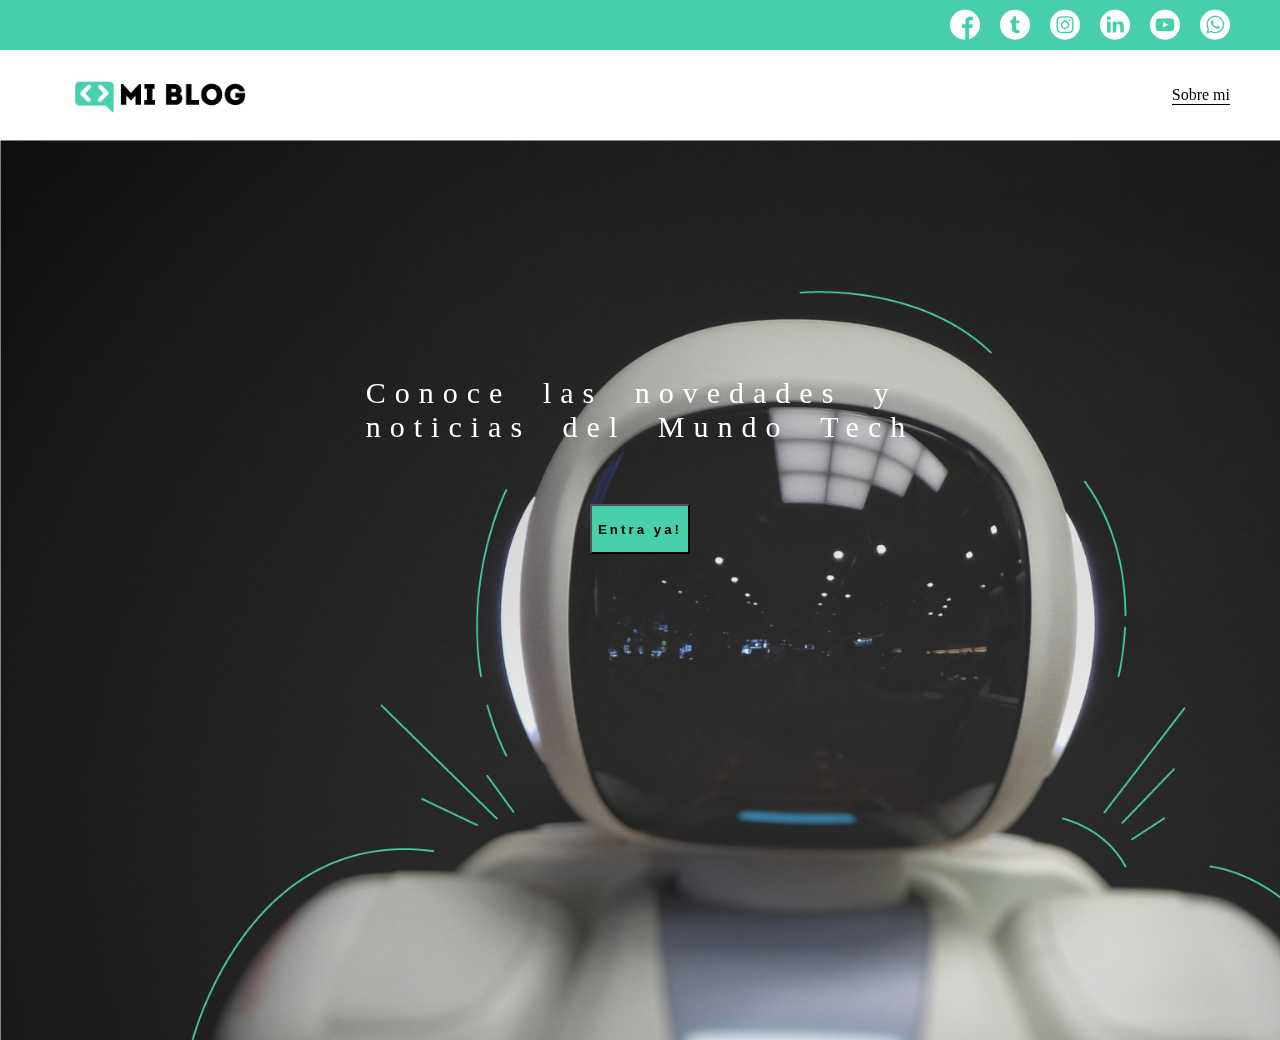
<file: index.html>
<!DOCTYPE html>
<html lang="en">

<head>
    <meta charset="UTF-8">
    <meta http-equiv="X-UA-Compatible" content="IE=edge">
    <meta name="viewport" content="width=device-width, initial-scale=1.0">
    <title>thomas bernal morales</title>
    <link rel="stylesheet" href="./css/main.css">
    <link rel="stylesheet" href="./css/font/flaticon.css">
</head>

<body class="home-body">
    <header>
        <section class="header-icons-container">
            <div class="icons">
                <a href="/"><span class="flaticon-001-facebook"></span></a>
                <a href="/"><span class="flaticon-002-twitter"></span></a>
                <a href="/"><span class="flaticon-011-instagram"></span></a>
                <a href="/"><span class="flaticon-010-linkedin"></span></a>
                <a href="/"><span class="flaticon-008-youtube"></span></a>
                <a href="/"><span class="flaticon-003-whatsapp"></span></a>
            </div>
        </section>
        <nav>
            <setino class="nav-logo-container">
                <a href="/"><img src="./assets/img/Logo-negro.png" alt="Logo de mi blog"></a>
            </setino>
            <setino class="profile-link">
                <a href="./perfil.html">Sobre mi</a>
            </setino>
        </nav>
    </header>

    <main class="home-main">
        <section>
            <h1 class="home-main-text">Conoce las novedades y <br>noticias del Mundo Tech</h1>
            <a class="home-main-button" href="blogs.html"><button>Entra ya!</button></a>
        </section>
    </main>

</body>

</html>
</file>
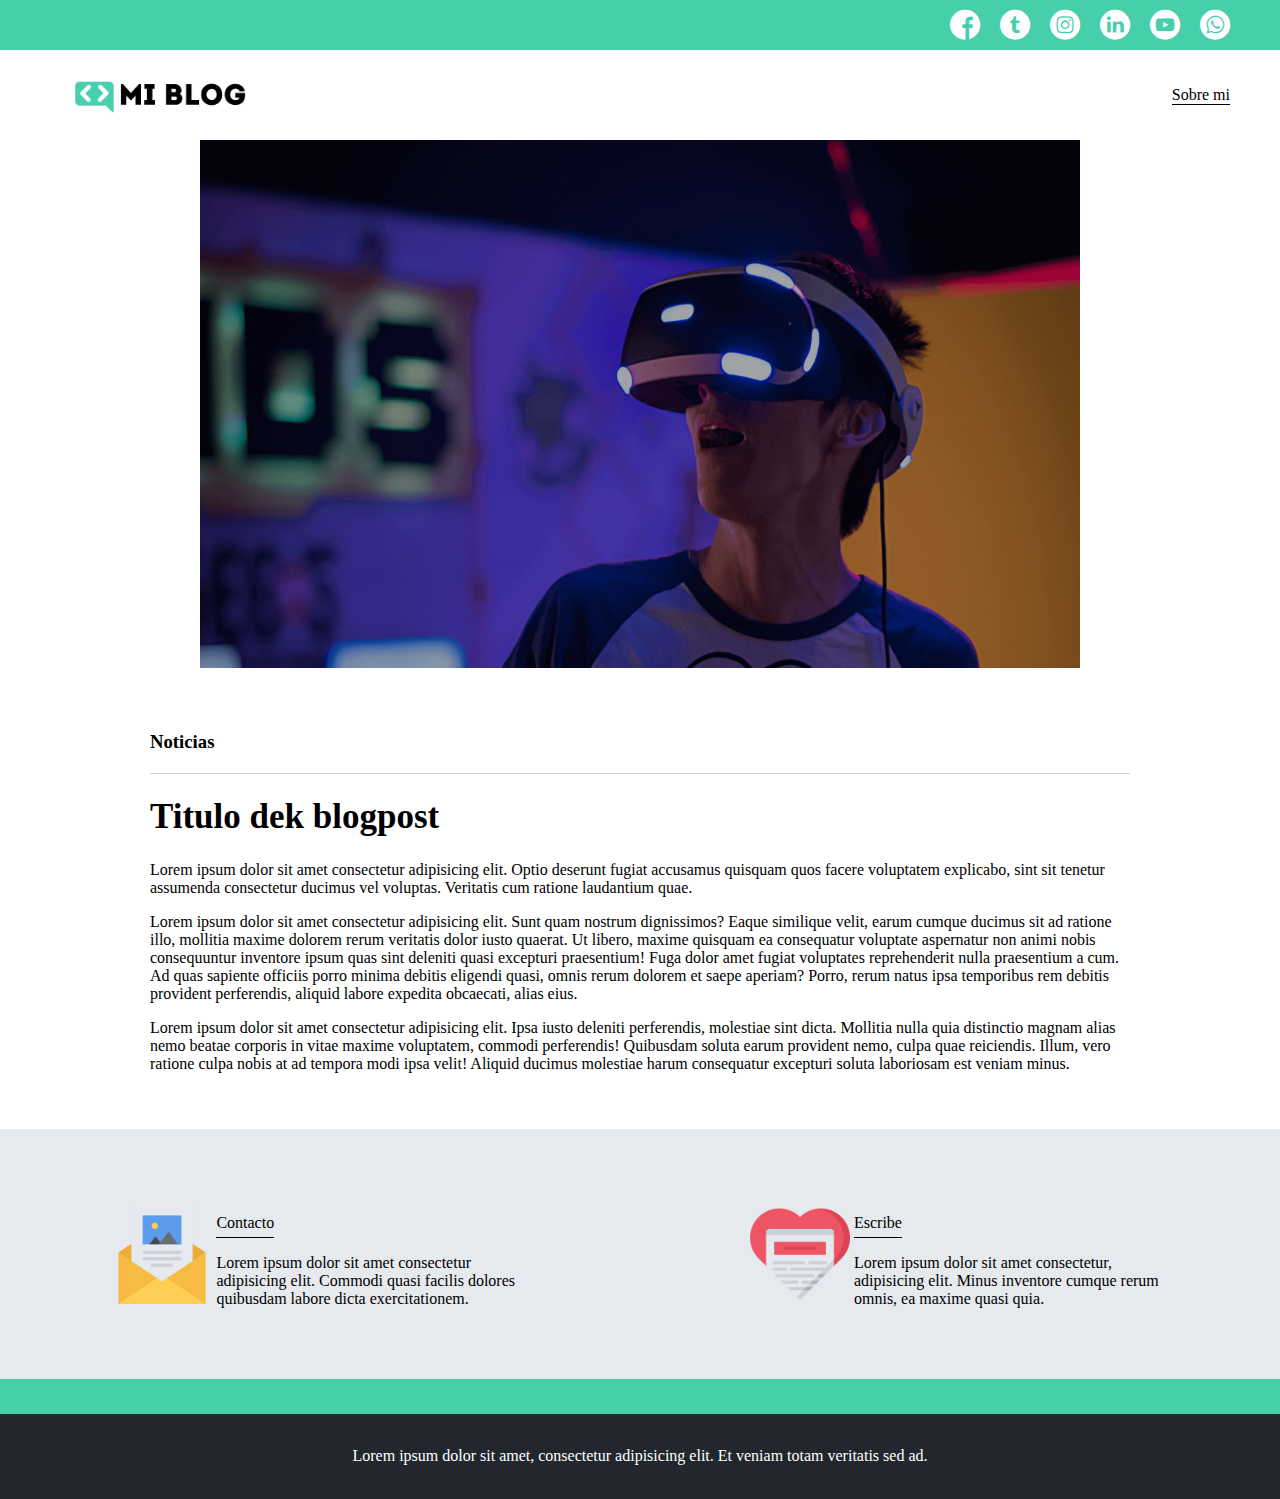
<file: blog.html>
<!DOCTYPE html>
<html lang="en">
<head>
    <meta charset="UTF-8">
    <meta http-equiv="X-UA-Compatible" content="IE=edge">
    <meta name="viewport" content="width=device-width, initial-scale=1.0">
    <title>Blogs</title>
    <link rel="stylesheet" href="./css/main.css">
    <link rel="stylesheet" href="./css/font/flaticon.css">
    <link rel="stylesheet" href="./css/media-queries.css">
</head>
<body>
    <header>
        <section class="header-icons-container">
            <div class="icons">
                <a href="/"><span class="flaticon-001-facebook"></span></a>
                <a href="/"><span class="flaticon-002-twitter"></span></a>
                <a href="/"><span class="flaticon-011-instagram"></span></a>
                <a href="/"><span class="flaticon-010-linkedin"></span></a>
                <a href="/"><span class="flaticon-008-youtube"></span></a>
                <a href="/"><span class="flaticon-003-whatsapp"></span></a>
            </div>
        </section>
        <nav>
            <setino class="nav-logo-container">
                <a href="/"><img src="./assets/img/Logo-negro.png" alt="Logo de mi blog"></a>
            </setino>
            <setino class="profile-link">
                <a href="./perfil.html">Sobre mi</a>
            </setino>
        </nav>
    </header>

    <main>
        <section class="grid-container  blogpost-img-container">
            <img src="./assets/img/post-1.png" alt="">
        </section>
        <section class="blogpost-main-container">
            <div class="grid-container">
                <h3>Noticias</h3>
                <article>
                    <h1>Titulo dek blogpost</h1>
                    <p>Lorem ipsum dolor sit amet consectetur adipisicing elit. Optio deserunt fugiat accusamus quisquam quos facere voluptatem explicabo, sint sit tenetur assumenda consectetur ducimus vel voluptas. Veritatis cum ratione laudantium quae.</p>
                    <p>Lorem ipsum dolor sit amet consectetur adipisicing elit. Sunt quam nostrum dignissimos? Eaque similique velit, earum cumque ducimus sit ad ratione illo, mollitia maxime dolorem rerum veritatis dolor iusto quaerat.
                    Ut libero, maxime quisquam ea consequatur voluptate aspernatur non animi nobis consequuntur inventore ipsum quas sint deleniti quasi excepturi praesentium! Fuga dolor amet fugiat voluptates reprehenderit nulla praesentium a cum.
                    Ad quas sapiente officiis porro minima debitis eligendi quasi, omnis rerum dolorem et saepe aperiam? Porro, rerum natus ipsa temporibus rem debitis provident perferendis, aliquid labore expedita obcaecati, alias eius.</p>
                    <p>Lorem ipsum dolor sit amet consectetur adipisicing elit. Ipsa iusto deleniti perferendis, molestiae sint dicta. Mollitia nulla quia distinctio magnam alias nemo beatae corporis in vitae maxime voluptatem, commodi perferendis!
                    Quibusdam soluta earum provident nemo, culpa quae reiciendis. Illum, vero ratione culpa nobis at ad tempora modi ipsa velit! Aliquid ducimus molestiae harum consequatur excepturi soluta laboriosam est veniam minus.</p>
                </article>
            </div>
        </section>
        <section class="contact-main-container">
            <div>
                <img src="./assets/img/013-newsletter.png" alt="">
                <div class="contact-left">
                    <a href="/">Contacto</a>
                    <p>Lorem ipsum dolor sit amet consectetur adipisicing elit. Commodi quasi facilis dolores quibusdam labore dicta exercitationem.</p>
                </div>
            </div>

            <div>
                <img src="./assets/img/006-like.png" alt="">
                <div class="contact-right">
                    <a href="/">Escribe</a>
                    <p>Lorem ipsum dolor sit amet consectetur, adipisicing elit. Minus inventore cumque rerum omnis, ea maxime quasi quia.</p>
                </div>
            </div>
        </section>
    </main>

    <footer>
        <p>Lorem ipsum dolor sit amet, consectetur adipisicing elit. Et veniam totam veritatis sed ad.</p>
    </footer>
    
</body>
</html>
</file>
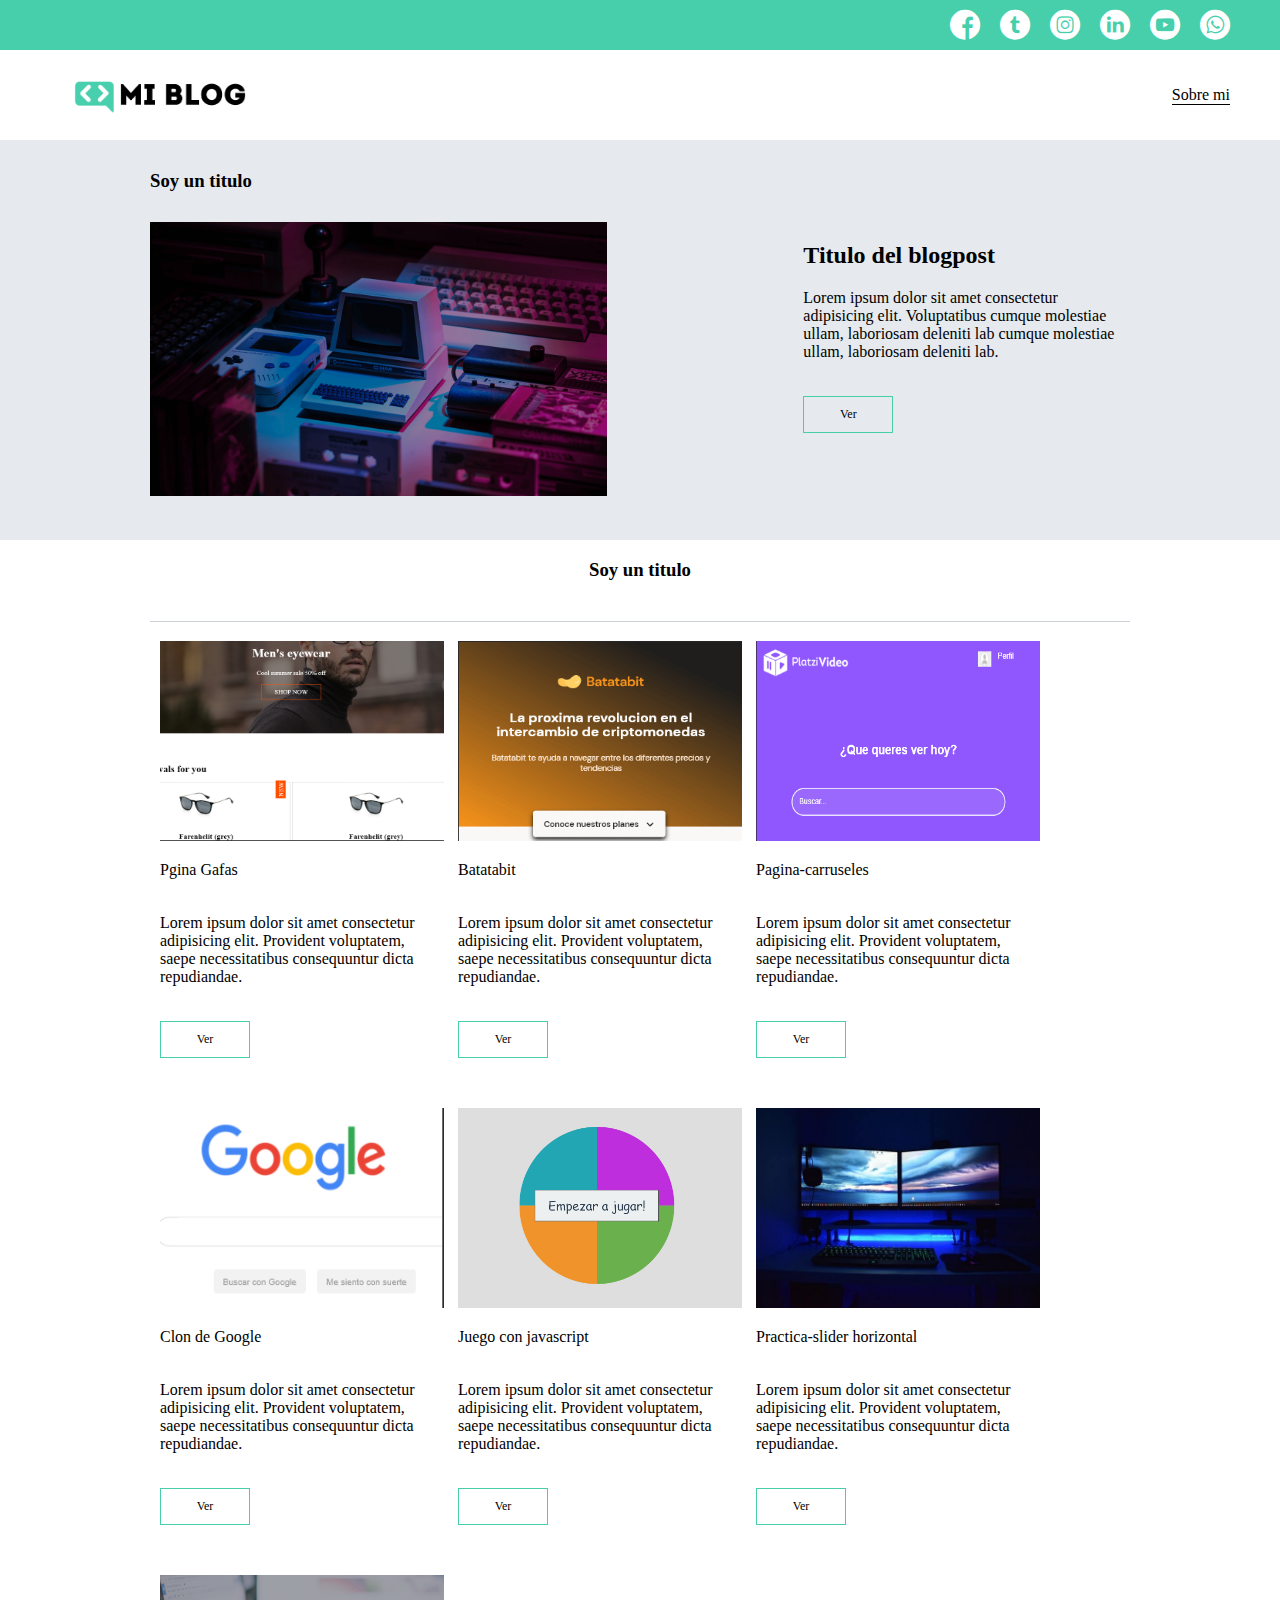
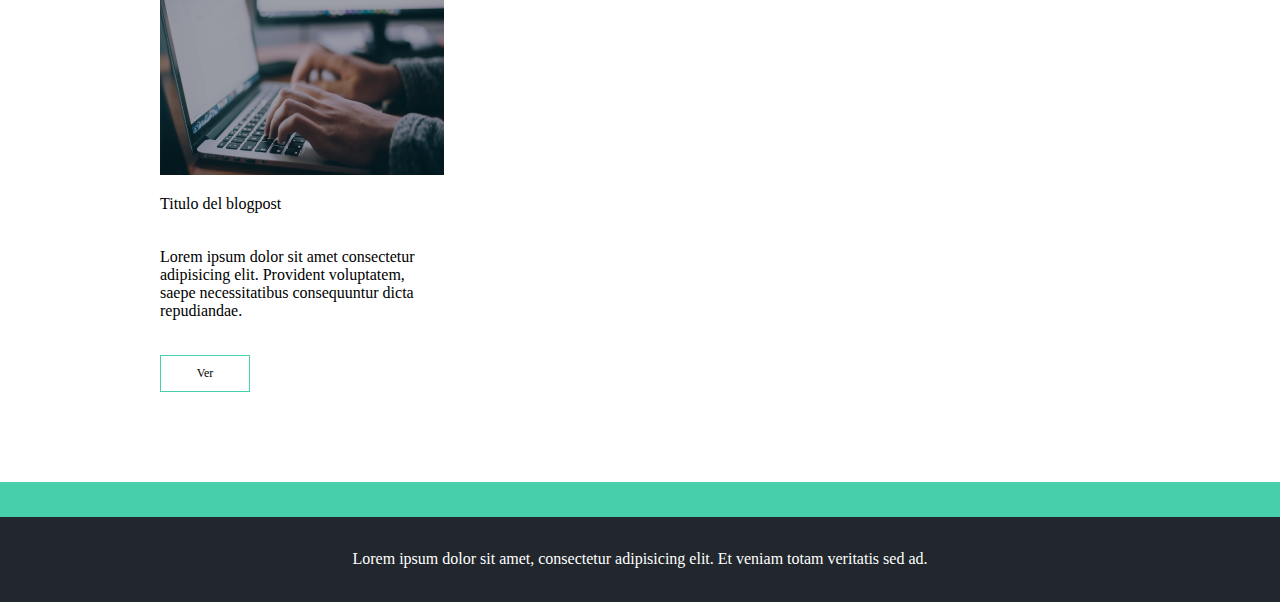
<file: blogs.html>
<!DOCTYPE html>
<html lang="en">
<head>
    <meta charset="UTF-8">
    <meta http-equiv="X-UA-Compatible" content="IE=edge">
    <meta name="viewport" content="width=device-width, initial-scale=1.0">
    <title>Blogs</title>
    <link rel="stylesheet" href="./css/main.css">
    <link rel="stylesheet" href="./css/font/flaticon.css">
    <link rel="stylesheet" href="./css/media-queries.css">
</head>
<body>
    <header>
        <section class="header-icons-container">
            <div class="icons">
                <a href="/"><span class="flaticon-001-facebook"></span></a>
                <a href="/"><span class="flaticon-002-twitter"></span></a>
                <a href="/"><span class="flaticon-011-instagram"></span></a>
                <a href="/"><span class="flaticon-010-linkedin"></span></a>
                <a href="/"><span class="flaticon-008-youtube"></span></a>
                <a href="/"><span class="flaticon-003-whatsapp"></span></a>
            </div>
        </section>
        <nav>
            <setino class="nav-logo-container">
                <a href="/"><img src="./assets/img/Logo-negro.png" alt="Logo de mi blog"></a>
            </setino>
            <setino class="profile-link">
                <a href="./perfil.html">Sobre mi</a>
            </setino>
        </nav>
    </header>

    <main class="blog-main">
        <section class="blogs-new-container">
            <div class="grid-container blogs-main-new">
                <h3>Soy un titulo</h3>
                <div class="blogs-news-img-container">
                    <img src="./assets/img/main-news-img.png" alt="imagen de portada">
                </div>
                
            <div class="blogs-news-info-container">
                <h2>Titulo del blogpost</h2>
                <p>Lorem ipsum dolor sit amet consectetur adipisicing elit. Voluptatibus cumque molestiae ullam, laboriosam deleniti lab cumque molestiae ullam, laboriosam deleniti lab.</p>
                <a class="blogs-buttom" href="blog.html">Ver</a>
            </div>

            </div>
        </section>

        <section class="blogs-posts-container">
            <div class="grid-container">
                <h3>Soy un titulo</h3>
                <article class="posts-container">
                    <img src="./assets/img/pagina-gafas.png" alt="imagen de protada">
                    <p>Pgina Gafas</p>
                    <p>Lorem ipsum dolor sit amet consectetur adipisicing elit. Provident voluptatem, saepe necessitatibus consequuntur dicta repudiandae.</p>
                    <a class="blogs-buttom" href="https://thhomasgt99.github.io/pagina-gafass/">Ver</a>
                </article> 

               <article class="posts-container">
                   <img src="./assets/img/batata.png" alt="imagen de protada">
                   <p>Batatabit</p>
                   <p>Lorem ipsum dolor sit amet consectetur adipisicing elit. Provident voluptatem, saepe necessitatibus consequuntur dicta repudiandae.</p>
                   <a class="blogs-buttom" href="https://thhomasgt99.github.io/Batatabit/index.html">Ver</a>
               </article> 

               <article class="posts-container">
                <img src="./assets/img/Carruseles.png" alt="imagen de protada">
                <p>Pagina-carruseles</p>
                <p>Lorem ipsum dolor sit amet consectetur adipisicing elit. Provident voluptatem, saepe necessitatibus consequuntur dicta repudiandae.</p>
                <a class="blogs-buttom" href="https://thhomasgt99.github.io/pagina-carruseles/HTMLs/index.html">Ver</a>
            </article> 

            <article class="posts-container">
                <img src="./assets/img/clon-google.png" alt="imagen de protada">
                <p>Clon de Google</p>
                <p>Lorem ipsum dolor sit amet consectetur adipisicing elit. Provident voluptatem, saepe necessitatibus consequuntur dicta repudiandae.</p>
                <a class="blogs-buttom" href="https://thhomasgt99.github.io/Clon-de-Google/">Ver</a>
            </article> 

            <article class="posts-container">
                <img src="./assets/img/juego.png" alt="imagen de protada">
                <p>Juego con javascript</p>
                <p>Lorem ipsum dolor sit amet consectetur adipisicing elit. Provident voluptatem, saepe necessitatibus consequuntur dicta repudiandae.</p>
                <a class="blogs-buttom" href="https://thhomasgt99.github.io/Juego-con-js/">Ver</a>
            </article> 

            <article class="posts-container">
                <img src="./assets/img/dos-monitores.jpg" alt="imagen de protada">
                <p>Practica-slider horizontal</p>
                <p>Lorem ipsum dolor sit amet consectetur adipisicing elit. Provident voluptatem, saepe necessitatibus consequuntur dicta repudiandae.</p>
                <a class="blogs-buttom" href="https://thhomasgt99.github.io/Slider-horizontall/">Ver</a>
            </article> 

            <article class="posts-container">
                <img src="./assets/img/post-3.png" alt="imagen de protada">
                <p>Titulo del blogpost</p>
                <p>Lorem ipsum dolor sit amet consectetur adipisicing elit. Provident voluptatem, saepe necessitatibus consequuntur dicta repudiandae.</p>
                <a class="blogs-buttom" href="blog.html">Ver</a>
            </article> 
            </div>
        </section>
    </main>

    <footer>
        <p>Lorem ipsum dolor sit amet, consectetur adipisicing elit. Et veniam totam veritatis sed ad.</p>
    </footer>
    
</body>
</html>
</file>
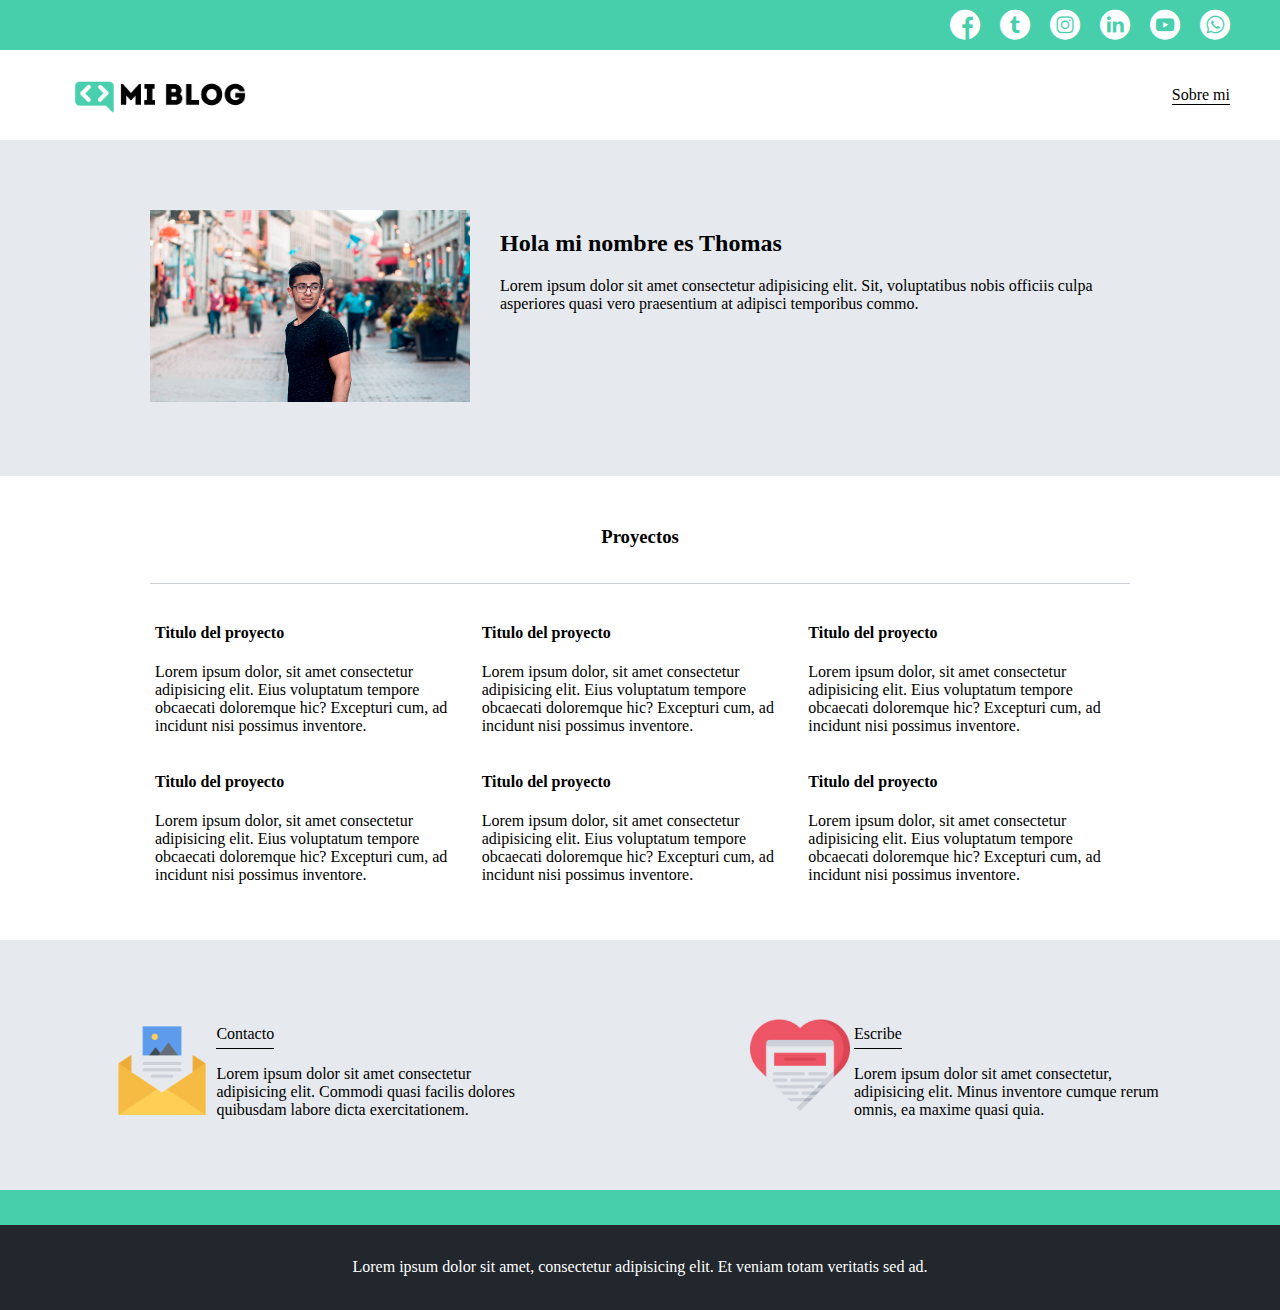
<file: perfil.html>
<!DOCTYPE html>
<html lang="en">
<head>
    <meta charset="UTF-8">
    <meta http-equiv="X-UA-Compatible" content="IE=edge">
    <meta name="viewport" content="width=device-width, initial-scale=1.0">
    <title>Blogs</title>
    <link rel="stylesheet" href="./css/main.css">
    <link rel="stylesheet" href="./css/font/flaticon.css">
    <link rel="stylesheet" href="./css/media-queries.css">
</head>
<body>
    <header>
        <section class="header-icons-container">
            <div class="icons">
                <a href="/"><span class="flaticon-001-facebook"></span></a>
                <a href="/"><span class="flaticon-002-twitter"></span></a>
                <a href="/"><span class="flaticon-011-instagram"></span></a>
                <a href="/"><span class="flaticon-010-linkedin"></span></a>
                <a href="/"><span class="flaticon-008-youtube"></span></a>
                <a href="/"><span class="flaticon-003-whatsapp"></span></a>
            </div>
        </section>
        <nav>
            <setino class="nav-logo-container">
                <a href="/"><img src="./assets/img/Logo-negro.png" alt="Logo de mi blog"></a>
            </setino>
            <setino class="profile-link">
                <a href="./perfil.html">Sobre mi</a>
            </setino>
        </nav>
    </header>

    <main>

        <section class="profile-main-container">
            <div class="grid-container profile-container">
                <div>
                    <img src="/assets/img/profile-pic.jpg" alt="">
                </div>
                <div>
                    <h2>Hola mi nombre es Thomas</h2>
                    <p>Lorem ipsum dolor sit amet consectetur adipisicing elit. Sit, voluptatibus nobis officiis culpa asperiores quasi vero praesentium at adipisci temporibus commo.</p>
                </div>
            </div>
        </section >
            
        <section class="profile-main-proyects">
            <div class="grid-container ">
                <h3>Proyectos</h3>
                <div class="proyects-main-container">
                    <article class="proyects-container">
                        <h4>Titulo del proyecto</h4>
                        <p>Lorem ipsum dolor, sit amet consectetur adipisicing elit. Eius voluptatum tempore obcaecati doloremque hic? Excepturi cum, ad incidunt nisi possimus inventore.</p>
                    </article>

                    <article class="proyects-container">
                        <h4>Titulo del proyecto</h4>
                        <p>Lorem ipsum dolor, sit amet consectetur adipisicing elit. Eius voluptatum tempore obcaecati doloremque hic? Excepturi cum, ad incidunt nisi possimus inventore.</p>
                    </article>

                    <article class="proyects-container">
                        <h4>Titulo del proyecto</h4>
                        <p>Lorem ipsum dolor, sit amet consectetur adipisicing elit. Eius voluptatum tempore obcaecati doloremque hic? Excepturi cum, ad incidunt nisi possimus inventore.</p>
                    </article>

                    <article class="proyects-container">
                        <h4>Titulo del proyecto</h4>
                        <p>Lorem ipsum dolor, sit amet consectetur adipisicing elit. Eius voluptatum tempore obcaecati doloremque hic? Excepturi cum, ad incidunt nisi possimus inventore.</p>
                    </article>

                    <article class="proyects-container">
                        <h4>Titulo del proyecto</h4>
                        <p>Lorem ipsum dolor, sit amet consectetur adipisicing elit. Eius voluptatum tempore obcaecati doloremque hic? Excepturi cum, ad incidunt nisi possimus inventore.</p>
                    </article>

                    <article class="proyects-container">
                        <h4>Titulo del proyecto</h4>
                        <p>Lorem ipsum dolor, sit amet consectetur adipisicing elit. Eius voluptatum tempore obcaecati doloremque hic? Excepturi cum, ad incidunt nisi possimus inventore.</p>
                    </article>
                </div>
            </div>
        </section>

        <section class="contact-main-container">
            <div>
                <img src="./assets/img/013-newsletter.png" alt="">
                <div class="contact-left">
                    <a href="/">Contacto</a>
                    <p>Lorem ipsum dolor sit amet consectetur adipisicing elit. Commodi quasi facilis dolores quibusdam labore dicta exercitationem.</p>
                </div>
            </div>

            <div>
                <img src="./assets/img/006-like.png" alt="">
                <div class="contact-right">
                    <a href="/">Escribe</a>
                    <p>Lorem ipsum dolor sit amet consectetur, adipisicing elit. Minus inventore cumque rerum omnis, ea maxime quasi quia.</p>
                </div>
            </div>
        </section>
    </main>

    <footer>
        <p>Lorem ipsum dolor sit amet, consectetur adipisicing elit. Et veniam totam veritatis sed ad.</p>
    </footer>
    
</body>
</html>
</file>
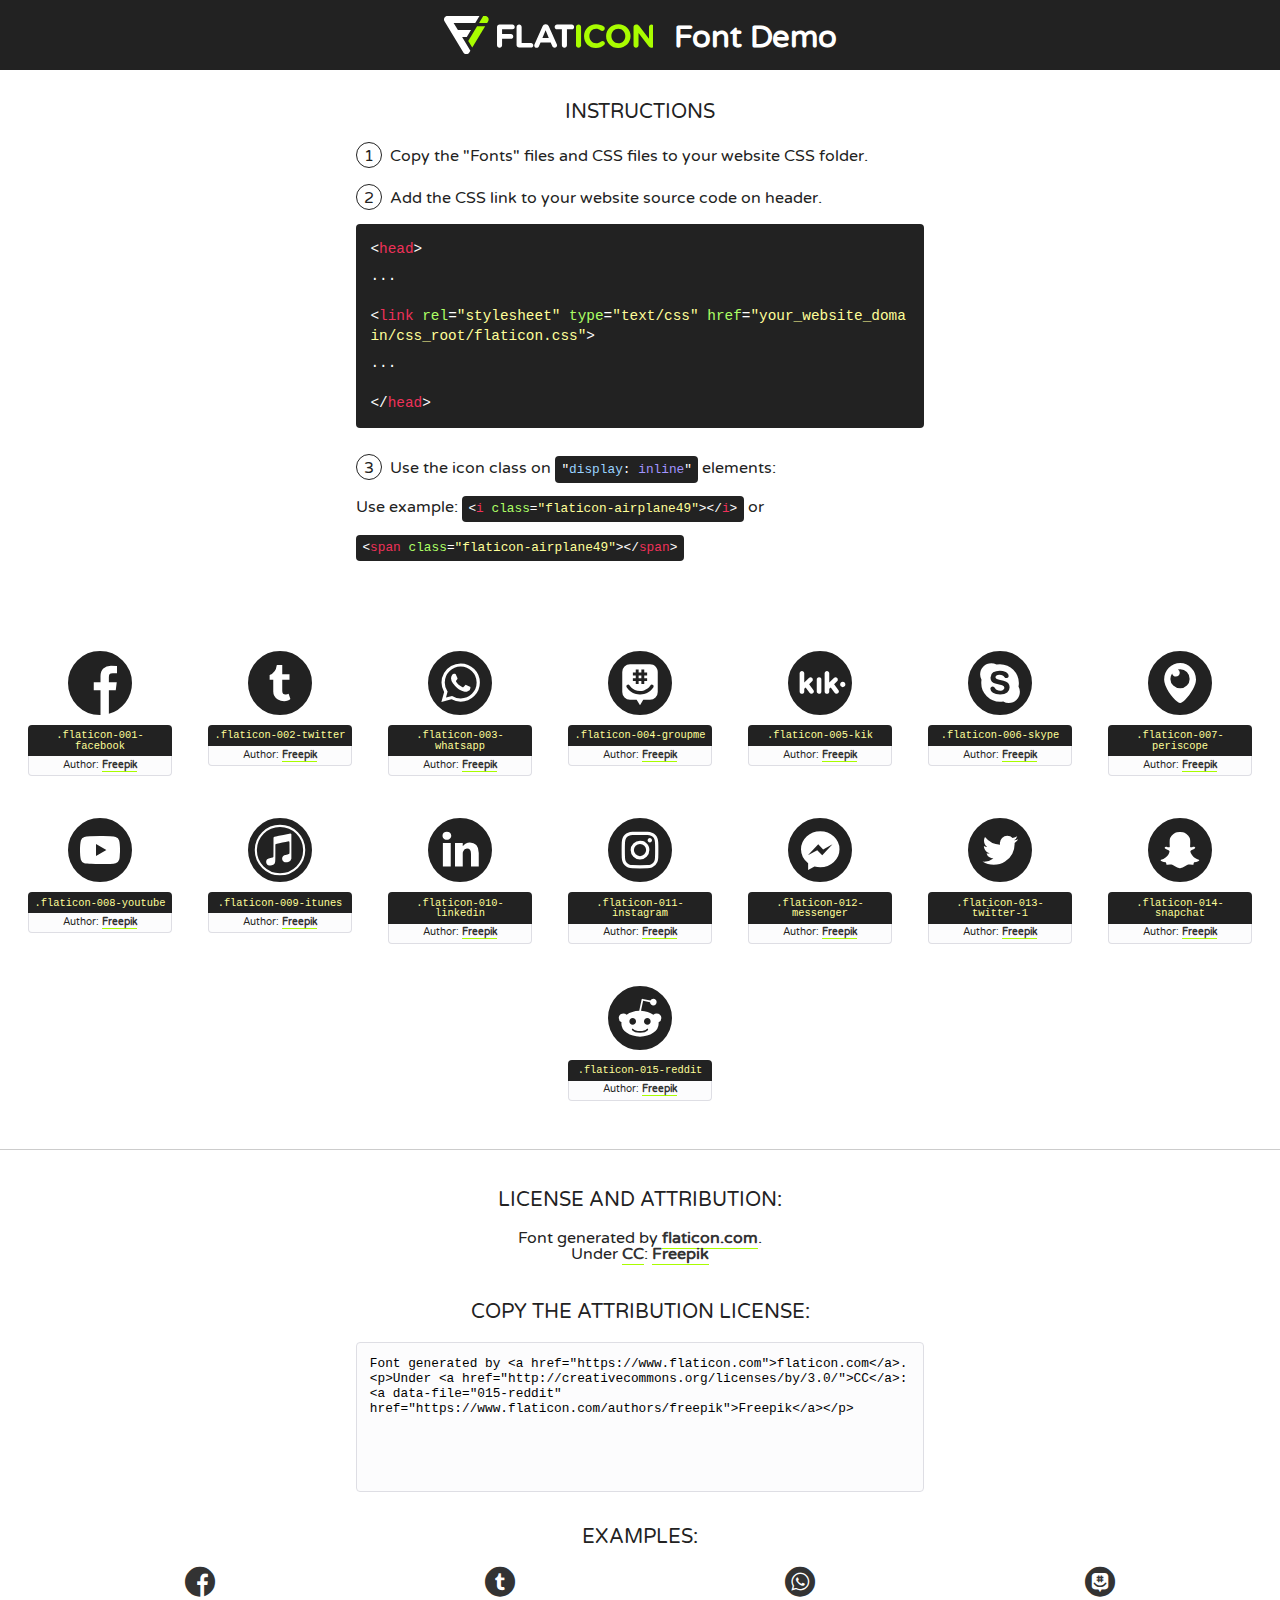
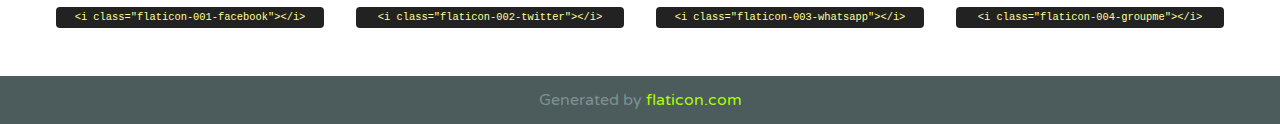
<file: css/font/flaticon.html>
<!DOCTYPE html>
<!--
  Flaticon icon font: Flaticon
  Creation date: 20/12/2018 09:27
-->
<html>
<!DOCTYPE html>
<html>

<head>
    <title>Flaticon WebFont</title>
    <link href="http://fonts.googleapis.com/css?family=Varela+Round" rel="stylesheet" type="text/css" />
    <link rel="stylesheet" type="text/css" href="flaticon.css">
    <meta charset="UTF-8">
    <style>
    html, body, div, span, applet, object, iframe,
    h1, h2, h3, h4, h5, h6, p, blockquote, pre,
    a, abbr, acronym, address, big, cite, code,
    del, dfn, em, img, ins, kbd, q, s, samp,
    small, strike, strong, sub, sup, tt, var,
    b, u, i, center,
    dl, dt, dd, ol, ul, li,
    fieldset, form, label, legend,
    table, caption, tbody, tfoot, thead, tr, th, td,
    article, aside, canvas, details, embed, 
    figure, figcaption, footer, header, hgroup, 
    menu, nav, output, ruby, section, summary,
    time, mark, audio, video {
        margin: 0;
        padding: 0;
        border: 0;
        font-size: 100%;
        font: inherit;
        vertical-align: baseline;
    }
    /* HTML5 display-role reset for older browsers */
    article, aside, details, figcaption, figure, 
    footer, header, hgroup, menu, nav, section {
        display: block;
    }
    body {
        line-height: 1;
    }
    ol, ul {
        list-style: none;
    }
    blockquote, q {
        quotes: none;
    }
    blockquote:before, blockquote:after,
    q:before, q:after {
        content: '';
        content: none;
    }
    table {
        border-collapse: collapse;
        border-spacing: 0;
    }
    body {
        font-family: 'Varela Round', Helvetica, Arial, sans-serif;
        font-size: 16px;
        color: #222;
    }
    a {
        color: #333;
        border-bottom: 1px solid #a9fd00;
        font-weight: bold;
        text-decoration: none;
    }
    * {
        -moz-box-sizing: border-box;
        -webkit-box-sizing: border-box;
        box-sizing: border-box;
        margin: 0;
        padding: 0;
    }
    [class^="flaticon-"]:before, [class*=" flaticon-"]:before, [class^="flaticon-"]:after, [class*=" flaticon-"]:after {
        font-family: Flaticon;
        font-size: 30px;
        font-style: normal;
        margin-left: 20px;
        color: #333;
    }
    .wrapper {
        max-width: 600px;
        margin: auto;
        padding: 0 1em;
    }
    .title {
        font-size: 1.25em;
        text-align: center;
        margin-bottom: 1em;
        text-transform: uppercase;
    }
    header {
        text-align: center;
        background-color: #222;
        color: #fff;
        padding: 1em;
    }
    header .logo {
        width: 210px;
        height: 38px;
        display: inline-block;
        vertical-align: middle;
        margin-right: 1em;
        border: none;
    }
    header strong {
        font-size: 1.95em;
        font-weight: bold;
        vertical-align: middle;
        margin-top: 5px;
        display: inline-block;
    }
    .demo {
        margin: 2em auto;
        line-height: 1.25em;
    }
    .demo ul li {
        margin-bottom: 1em;
    }
    .demo ul li .num {
        color: #222;
        border-radius: 20px;
        display: inline-block;
        width: 26px;
        padding: 3px;
        height: 26px;
        text-align: center;
        margin-right: 0.5em;
        border: 1px solid #222;
    }
    .demo ul li code {
        background-color: #222;
        border-radius: 4px;
        padding: 0.25em 0.5em;
        display: inline-block;
        color: #fff;
        font-family: Consolas,Monaco,Lucida Console,Liberation Mono,DejaVu Sans Mono,Bitstream Vera Sans Mono,Courier New, monospace;
        font-weight: lighter;
        margin-top: 1em;
        font-size: 0.8em;
        word-break: break-all;
    }
    .demo ul li code.big {
        padding: 1em;
        font-size: 0.9em;
    }
    .demo ul li code .red {
        color: #EF3159;
    }
    .demo ul li code .green {
        color: #ACFF65;
    }
    .demo ul li code .yellow {
        color: #FFFF99;
    }
    .demo ul li code .blue {
        color: #99D3FF;
    }
    .demo ul li code .purple {
        color: #A295FF;
    }
    .demo ul li code .dots {
        margin-top: 0.5em;
        display: block;
    }
    #glyphs {
        border-bottom: 1px solid #ccc;
        padding: 2em 0;
        text-align: center;
    }
    .glyph {
        display: inline-block;
        width: 9em;
        margin: 1em;
        text-align: center;
        vertical-align: top;
        background: #FFF;
    }
    .glyph .glyph-icon {
        padding: 10px;
        display: block;
        font-family:"Flaticon";
        font-size: 64px;
        line-height: 1;
    }
    .glyph .glyph-icon:before {
        font-size: 64px;
        color: #222;
        margin-left: 0;
    }
    .class-name {
        font-size: 0.65em;
        background-color: #222;
        color: #fff;
        border-radius: 4px 4px 0 0;
        padding: 0.5em;
        color: #FFFF99;
        font-family: Consolas,Monaco,Lucida Console,Liberation Mono,DejaVu Sans Mono,Bitstream Vera Sans Mono,Courier New, monospace;
    }
    .author-name {
        font-size: 0.6em;
        background-color: #fcfcfd;
        border: 1px solid #DEDEE4;
        border-top: 0;
        border-radius: 0 0 4px 4px;
        padding: 0.5em;
    }
    .class-name:last-child {
        font-size: 10px;
        color:#888;
    }
    .class-name:last-child a {
        font-size: 10px;
        color:#555;
    }
    .class-name:last-child a:hover {
        color:#a9fd00;
    }
    .glyph > input {
        display: block;
        width: 100px;
        margin: 5px auto;
        text-align: center;
        font-size: 12px;
        cursor: text;
    }
    .glyph > input.icon-input {
        font-family:"Flaticon";
        font-size: 16px;
        margin-bottom: 10px;
    }
    .attribution .title {
        margin-top: 2em;
    }
    .attribution textarea {
        background-color: #fcfcfd;
        padding: 1em;
        border: none;
        box-shadow: none;
        border: 1px solid #DEDEE4;
        border-radius: 4px;
        resize: none;
        width: 100%;
        height: 150px;
        font-size: 0.8em;
        font-family: Consolas,Monaco,Lucida Console,Liberation Mono,DejaVu Sans Mono,Bitstream Vera Sans Mono,Courier New, monospace;
        -webkit-appearance: none;
    }
    .iconsuse {
        margin: 2em auto;
        text-align: center;
        max-width: 1200px;
    }
    .iconsuse:after {
        content: '';
        display: table;
        clear: both;
    }
    .iconsuse .image {
        float: left;
        width: 25%;
        padding: 0 1em;
    }
    .iconsuse .image p {
        margin-bottom: 1em;
    }
    .iconsuse .image span {
        display: block;
        font-size: 0.65em;
        background-color: #222;
        color: #fff;
        border-radius: 4px;
        padding: 0.5em;
        color: #FFFF99;
        margin-top: 1em;
        font-family: Consolas,Monaco,Lucida Console,Liberation Mono,DejaVu Sans Mono,Bitstream Vera Sans Mono,Courier New, monospace;
    }
    #footer {
        text-align: center;
        background-color: #4C5B5C;
        color: #7c9192;
        padding: 1em;
    }
    #footer a {
        border: none;
        color: #a9fd00;
        font-weight: normal;
    }
    @media (max-width: 960px) {
        .iconsuse .image {
            width: 50%;
        }
    }
    @media (max-width: 560px) {
        .iconsuse .image {
            width: 100%;
        }
    }
    </style>
</head>

<body class="characters-off">

    <header>
        <a href="https://www.flaticon.com" target="_blank" class="logo">
            <svg version="1.1" xmlns="http://www.w3.org/2000/svg" xmlns:xlink="http://www.w3.org/1999/xlink" xmlns:a="http://ns.adobe.com/AdobeSVGViewerExtensions/3.0/" viewBox="0 0 560.875 102.036" enable-background="new 0 0 560.875 102.036" xml:space="preserve">
                <defs>
                </defs>
                <g>
                    <g class="letters">
                        <path fill="#ffffff" d="M141.596,29.675c0-3.777,2.985-6.767,6.764-6.767h34.438c3.426,0,6.15,2.728,6.15,6.15
                        c0,3.43-2.724,6.149-6.15,6.149h-27.674v13.091h23.719c3.429,0,6.151,2.724,6.151,6.15c0,3.43-2.723,6.149-6.151,6.149h-23.719
                        v17.574c0,3.773-2.986,6.761-6.764,6.761c-3.779,0-6.764-2.989-6.764-6.761V29.675z"></path>
                        <path fill="#ffffff" d="M193.844,29.149c0-3.781,2.985-6.767,6.764-6.767c3.776,0,6.763,2.985,6.763,6.767v42.957h25.039
                        c3.426,0,6.149,2.726,6.149,6.153c0,3.425-2.723,6.15-6.149,6.15h-31.802c-3.779,0-6.764-2.986-6.764-6.768V29.149z"></path>
                        <path fill="#ffffff" d="M241.891,75.71l21.438-48.407c1.492-3.341,4.215-5.357,7.906-5.357h0.792
                        c3.686,0,6.323,2.017,7.815,5.357l21.439,48.407c0.436,0.967,0.701,1.845,0.701,2.723c0,3.602-2.809,6.501-6.414,6.501
                        c-3.161,0-5.269-1.845-6.499-4.655l-4.132-9.661h-27.059l-4.301,10.102c-1.144,2.631-3.426,4.214-6.237,4.214
                        c-3.517,0-6.24-2.81-6.24-6.325C241.1,77.64,241.451,76.677,241.891,75.71z M279.932,58.666l-8.521-20.297l-8.526,20.297H279.932
                        z"></path>
                        <path fill="#ffffff" d="M314.864,35.387H301.86c-3.429,0-6.239-2.813-6.239-6.238c0-3.429,2.811-6.24,6.239-6.24h39.533
                        c3.426,0,6.237,2.811,6.237,6.24c0,3.425-2.811,6.238-6.237,6.238h-13.001v42.785c0,3.773-2.99,6.761-6.764,6.761
                        c-3.779,0-6.764-2.989-6.764-6.761V35.387z"></path>
                        <path fill="#A9FD00" d="M352.615,29.149c0-3.781,2.985-6.767,6.767-6.767c3.774,0,6.761,2.985,6.761,6.767v49.024
                        c0,3.773-2.987,6.761-6.761,6.761c-3.781,0-6.767-2.989-6.767-6.761V29.149z"></path>
                        <path fill="#A9FD00" d="M374.132,53.836v-0.179c0-17.481,13.178-31.801,32.065-31.801c9.22,0,15.459,2.458,20.557,6.238
                        c1.402,1.054,2.637,2.985,2.637,5.357c0,3.692-2.985,6.59-6.681,6.59c-1.845,0-3.071-0.702-4.044-1.319
                        c-3.776-2.813-7.729-4.393-12.562-4.393c-10.364,0-17.831,8.611-17.831,19.154v0.173c0,10.542,7.291,19.329,17.831,19.329
                        c5.715,0,9.492-1.756,13.359-4.834c1.049-0.874,2.458-1.491,4.039-1.491c3.429,0,6.325,2.813,6.325,6.236
                        c0,2.106-1.056,3.78-2.282,4.834c-5.539,4.834-12.036,7.733-21.878,7.733C387.572,85.464,374.132,71.493,374.132,53.836z"></path>
                        <path fill="#A9FD00" d="M433.009,53.836v-0.179c0-17.481,13.79-31.801,32.766-31.801c18.981,0,32.592,14.143,32.592,31.628v0.173
                        c0,17.483-13.785,31.807-32.769,31.807C446.625,85.464,433.009,71.32,433.009,53.836z M484.224,53.836v-0.179
                        c0-10.539-7.725-19.326-18.626-19.326c-10.893,0-18.449,8.611-18.449,19.154v0.173c0,10.542,7.73,19.329,18.626,19.329
                        C476.676,72.986,484.224,64.378,484.224,53.836z"></path>
                        <path fill="#A9FD00" d="M506.233,29.321c0-3.774,2.99-6.763,6.767-6.763h1.401c3.252,0,5.183,1.583,7.029,3.953l26.093,34.265
                        V29.059c0-3.692,2.99-6.677,6.681-6.677c3.683,0,6.671,2.985,6.671,6.677v48.934c0,3.78-2.987,6.765-6.764,6.765h-0.436
                        c-3.257,0-5.188-1.581-7.034-3.953l-27.056-35.492v32.944c0,3.687-2.985,6.676-6.678,6.676c-3.683,0-6.673-2.989-6.673-6.676
                        V29.321z"></path>
                    </g>
                    <g class="insignia">
                        <path fill="#ffffff" d="M48.372,56.137h12.517l11.156-18.537H37.186L25.688,18.539h57.825L94.668,0H9.271
                        C5.925,0,2.842,1.801,1.198,4.716c-1.644,2.907-1.593,6.482,0.134,9.343l50.38,83.501c1.678,2.781,4.689,4.476,7.938,4.476
                        c3.246,0,6.257-1.695,7.935-4.476l2.898-4.804L48.372,56.137z"></path>
                        <g class="i">
                            <path fill="#A9FD00" d="M93.575,18.539h0.031v0.004l21.652,0.004l2.705-4.488c1.727-2.861,1.778-6.436,0.133-9.343
                            C116.454,1.801,113.371,0,110.026,0h-5.294L93.575,18.539z"></path>
                            <polygon fill="#A9FD00" points="88.291,27.356 64.725,66.486 75.519,84.404 109.942,27.356"></polygon>
                        </g>
                    </g>
                </g>
            </svg>
        </a>
        <strong>Font Demo</strong>
    </header>


    <section class="demo wrapper">

        <p class="title">Instructions</p>

        <ul>
            <li>
                <span class="num">1</span>Copy the "Fonts" files and CSS files to your website CSS folder.
            </li>
            <li>
                <span class="num">2</span>Add the CSS link to your website source code on header.
                <code class="big">
                    &lt;<span class="red">head</span>&gt;
                    <br/><span class="dots">...</span>
                    <br/>&lt;<span class="red">link</span> <span class="green">rel</span>=<span class="yellow">"stylesheet"</span> <span class="green">type</span>=<span class="yellow">"text/css"</span> <span class="green">href</span>=<span class="yellow">"your_website_domain/css_root/flaticon.css"</span>&gt;
                    <br/><span class="dots">...</span>
                    <br/>&lt;/<span class="red">head</span>&gt;
                </code>
            </li>

            <li>
                <p>
                    <span class="num">3</span>Use the icon class on <code>"<span class="blue">display</span>:<span class="purple"> inline</span>"</code> elements:
                    <br />
                    Use example: <code>&lt;<span class="red">i</span> <span class="green">class</span>=<span class="yellow">&quot;flaticon-airplane49&quot;</span>&gt;&lt;/<span class="red">i</span>&gt;</code> or <code>&lt;<span class="red">span</span> <span class="green">class</span>=<span class="yellow">&quot;flaticon-airplane49&quot;</span>&gt;&lt;/<span class="red">span</span>&gt;</code>
            </li>
        </ul>

    </section>




   <section id="glyphs">          
    
      
        <div class="glyph"><div class="glyph-icon flaticon-001-facebook"></div>
            <div class="class-name">.flaticon-001-facebook</div>
            <div class="author-name">Author: <a data-file="001-facebook" href="https://www.flaticon.com/authors/freepik">Freepik</a> </div> 
        </div>        
        
        <div class="glyph"><div class="glyph-icon flaticon-002-twitter"></div>
            <div class="class-name">.flaticon-002-twitter</div>
            <div class="author-name">Author: <a data-file="002-twitter" href="https://www.flaticon.com/authors/freepik">Freepik</a> </div> 
        </div>        
        
        <div class="glyph"><div class="glyph-icon flaticon-003-whatsapp"></div>
            <div class="class-name">.flaticon-003-whatsapp</div>
            <div class="author-name">Author: <a data-file="003-whatsapp" href="https://www.flaticon.com/authors/freepik">Freepik</a> </div> 
        </div>        
        
        <div class="glyph"><div class="glyph-icon flaticon-004-groupme"></div>
            <div class="class-name">.flaticon-004-groupme</div>
            <div class="author-name">Author: <a data-file="004-groupme" href="https://www.flaticon.com/authors/freepik">Freepik</a> </div> 
        </div>        
        
        <div class="glyph"><div class="glyph-icon flaticon-005-kik"></div>
            <div class="class-name">.flaticon-005-kik</div>
            <div class="author-name">Author: <a data-file="005-kik" href="https://www.flaticon.com/authors/freepik">Freepik</a> </div> 
        </div>        
        
        <div class="glyph"><div class="glyph-icon flaticon-006-skype"></div>
            <div class="class-name">.flaticon-006-skype</div>
            <div class="author-name">Author: <a data-file="006-skype" href="https://www.flaticon.com/authors/freepik">Freepik</a> </div> 
        </div>        
        
        <div class="glyph"><div class="glyph-icon flaticon-007-periscope"></div>
            <div class="class-name">.flaticon-007-periscope</div>
            <div class="author-name">Author: <a data-file="007-periscope" href="https://www.flaticon.com/authors/freepik">Freepik</a> </div> 
        </div>        
        
        <div class="glyph"><div class="glyph-icon flaticon-008-youtube"></div>
            <div class="class-name">.flaticon-008-youtube</div>
            <div class="author-name">Author: <a data-file="008-youtube" href="https://www.flaticon.com/authors/freepik">Freepik</a> </div> 
        </div>        
        
        <div class="glyph"><div class="glyph-icon flaticon-009-itunes"></div>
            <div class="class-name">.flaticon-009-itunes</div>
            <div class="author-name">Author: <a data-file="009-itunes" href="https://www.flaticon.com/authors/freepik">Freepik</a> </div> 
        </div>        
        
        <div class="glyph"><div class="glyph-icon flaticon-010-linkedin"></div>
            <div class="class-name">.flaticon-010-linkedin</div>
            <div class="author-name">Author: <a data-file="010-linkedin" href="https://www.flaticon.com/authors/freepik">Freepik</a> </div> 
        </div>        
        
        <div class="glyph"><div class="glyph-icon flaticon-011-instagram"></div>
            <div class="class-name">.flaticon-011-instagram</div>
            <div class="author-name">Author: <a data-file="011-instagram" href="https://www.flaticon.com/authors/freepik">Freepik</a> </div> 
        </div>        
        
        <div class="glyph"><div class="glyph-icon flaticon-012-messenger"></div>
            <div class="class-name">.flaticon-012-messenger</div>
            <div class="author-name">Author: <a data-file="012-messenger" href="https://www.flaticon.com/authors/freepik">Freepik</a> </div> 
        </div>        
        
        <div class="glyph"><div class="glyph-icon flaticon-013-twitter-1"></div>
            <div class="class-name">.flaticon-013-twitter-1</div>
            <div class="author-name">Author: <a data-file="013-twitter-1" href="https://www.flaticon.com/authors/freepik">Freepik</a> </div> 
        </div>        
        
        <div class="glyph"><div class="glyph-icon flaticon-014-snapchat"></div>
            <div class="class-name">.flaticon-014-snapchat</div>
            <div class="author-name">Author: <a data-file="014-snapchat" href="https://www.flaticon.com/authors/freepik">Freepik</a> </div> 
        </div>        
        
        <div class="glyph"><div class="glyph-icon flaticon-015-reddit"></div>
            <div class="class-name">.flaticon-015-reddit</div>
            <div class="author-name">Author: <a data-file="015-reddit" href="https://www.flaticon.com/authors/freepik">Freepik</a> </div> 
        </div>        
        

    </section>



    <section class="attribution wrapper"   style="text-align:center;">

      <div class="title">License and attribution:</div><div class="attrDiv">Font generated by <a href="https://www.flaticon.com">flaticon.com</a>. <div><p>Under <a href="http://creativecommons.org/licenses/by/3.0/">CC</a>: <a data-file="015-reddit" href="https://www.flaticon.com/authors/freepik">Freepik</a></p>  </div>
      </div>
      <div class="title">Copy the Attribution License:</div>

    <textarea onclick="this.focus();this.select();">Font generated by &lt;a href=&quot;https://www.flaticon.com&quot;&gt;flaticon.com&lt;/a&gt;. <p>Under <a href="http://creativecommons.org/licenses/by/3.0/">CC</a>: <a data-file="015-reddit" href="https://www.flaticon.com/authors/freepik">Freepik</a></p>  
     </textarea>

    </section>

    <section class="iconsuse">

          <div class="title">Examples:</div>            
             
            <div class="image">
                <p>
                    <i class="glyph-icon flaticon-001-facebook"></i> 
                    <span>&lt;i class=&quot;flaticon-001-facebook&quot;&gt;&lt;/i&gt;</span>
                </p>
            </div>
            
            <div class="image">
                <p>
                    <i class="glyph-icon flaticon-002-twitter"></i> 
                    <span>&lt;i class=&quot;flaticon-002-twitter&quot;&gt;&lt;/i&gt;</span>
                </p>
            </div>
            
            <div class="image">
                <p>
                    <i class="glyph-icon flaticon-003-whatsapp"></i> 
                    <span>&lt;i class=&quot;flaticon-003-whatsapp&quot;&gt;&lt;/i&gt;</span>
                </p>
            </div>
            
            <div class="image">
                <p>
                    <i class="glyph-icon flaticon-004-groupme"></i> 
                    <span>&lt;i class=&quot;flaticon-004-groupme&quot;&gt;&lt;/i&gt;</span>
                </p>
            </div>
                       
        </div>
                            
    </section>

<div id="footer">
    <div>Generated by <a href="https://www.flaticon.com">flaticon.com</a>
    </div>
</div>



</body>
</html>
</file>
<file: css/main.css>
/* font-family: 'Roboto', sans-serif; */
/* font-family: 'Roboto Slab', serif; */
@import url('https://fonts.googleapis.com/css2?family=Roboto+Slab:wght@400;700&family=Roboto:wght@400;500;700;900&display=swap');
*{
   
    padding: 0;
    box-sizing: border-box;
}
body{
    margin: 0%;
    font-weight: normal;
    font-style: normal;
}
.home-body{
    margin: 0%;
    position: fixed;
    right: 0;
    top: 0;
    left: 0;
    bottom: 0;
    font-weight: normal;
    font-style: normal;
}
.grid-container{
    max-width: 980px;
    margin: auto;
}
a{
    display: inline-block;
    text-decoration:none;
    color: black;

}
header{
    width: 100%;
    height: 140px;
    display: grid;
    grid-template-rows: 1fr 1fr;
}
header .header-icons-container{
    width: 100%;
    height: 50px;
    display: grid;
    background-color: #47cfac;
}
header .header-icons-container .icons{
    display: flex;
    width: 300px;
    height:auto;
    justify-items:flex-end ;
    align-items: center;
    justify-content: space-between;
    justify-self: end;
    margin-right: 50px;
}
header .icons span{
    color: rgb(255, 255, 255);
}
nav {
    display: grid;
    grid-template-columns: 1fr 1fr;
    height: 90px;
}
nav .nav-logo-container{
    margin-left: 50px;
}
nav .nav-logo-container img  {
    width: 220px;
    margin-top: 10px;
}
nav .profile-link{
    display: flex;
    align-items: center;
    justify-content: flex-end;
    margin-right: 50px;
}
nav .profile-link a {
    color: #000;
    border-bottom: 1px solid #000;
    font-weight: normal;
    font-style: normal;   
}
.home-main{
    height: 100%;
    background-image: url('../assets/img/Cover.png');
    background-repeat: no-repeat;
    background-size: cover;
    /* background-position: center; */
}
.home-main section{    
   display: flex;
   flex-direction: column;
   align-items: center;
   justify-content: center;
   height: 70%;
}
.home-main-text{
    color: rgb(255, 255, 255);
    margin-bottom: 60px;
    letter-spacing:9px;
    font-size: 30px;
    word-spacing: 15px;
    /* font-family:'Roboto', sans-serif; */
    font-weight: normal;
    font-style: normal; 
}
main a button{
    background-color: #47cfac;
    width: 100px;
    height: 50px;
    letter-spacing:3px;
    outline: none;
    font-weight: bold;
    font-style: normal;
}




.blogs-main{
    display: grid;
}
.blogs-new-container{
    background-color: #e6e9ed;
    padding: 0 50px 40px;
}
.blogs-main-new{
    display: grid;
    grid-template-columns: 2fr 1fr;
    grid-row: 2fr;
}
.blogs-main-new h3{
    margin-top: 30px;
    margin-bottom: 30px;
}
.blogs-news-img-container{
    grid-column: 1;
}
.blogs-news-img-container img{
    width: 70%;
}
.blogs-news-info-container{
    grid-column: 2;
}
.blogs-news-info-container p{
    margin-bottom: 35px;
}
.blogs-posts-container{
   padding: 0 50px 40px; 
}
.blogs-posts-container h3{
    border-bottom: 1px solid #cdd2da;
    padding-bottom: 40px;
    text-align: center;
}
.blogs-buttom{
    border: 1px solid #47cfac;
    padding: 10px 15px;
    font-size: 12px;
    width: 90px;
    text-align: center;
}
.blogs-posts-container .posts-container{
    display: inline-block;
    padding-left: 10px;
    max-width: 30%; 
    margin-bottom: 50px;
}
.blogs-posts-container .posts-container p{
    margin-bottom: 35px;
}
.blogs-posts-container .posts-container img{
    width: 100%;
    height: 200px;
}
footer{
    display: flex;
    width: 100%;
    height: 120px;
    background-color: #22272d;
    border-top: 35px solid #47cfac;
    color: rgb(255, 255, 255);
    align-items: center;
    justify-content: center;
}
/*****************************************************************/

.blogpost-img-container {
    padding: 0 50px 40px;
}
.blogpost-img-container img {
    width: 100%;
}
.blogpost-main-container{
    padding: 0 50px 40px;
}
.blogpost-main-container h3{
    border-bottom: 1px solid #cdd2da;
    padding-bottom: 20px;
}
.blogpost-main-container .grid-container article h1 {
    font-size: 35px;
}
.contact-main-container {
    width: 100%;
    min-height: 250px;
    background-color: #e6e9ed;
    text-align: center;
    padding-bottom: 50px;
}
.contact-main-container div{
    display: inline-block;
    width: 49.5%;
}
.contact-main-container div a{
    border-bottom: 1px solid black;
    padding-bottom: 5px;
}
.contact-main-container .contact-left, .contact-right{
    text-align: initial;
    margin-top: 85px;
}
.contact-main-container img{
    width: 100px; 
}
/**************************************************************************/

.profile-main-container{
    padding: 70px 40px;
    background-color: #e6e9ed;
    margin-bottom: 50px;
}
.profile-main-container img{
    width: 320px;
    margin-right: 30px;
}
.profile-main-container .profile-container{
    display: flex;
}
.profile-main-proyects{
    padding: 0 50px 40px;
}
.profile-main-proyects h3{
    border-bottom: 1px solid #cdd2da ;
    padding-bottom: 35px;
    text-align: center;
}
.proyects-main-container{
    display: grid;
    grid-template-columns: repeat(3, 1fr);
}
.proyects-container{
    padding: 0 5px;
}
</file>
<file: css/font/flaticon.css>
/*
  	Flaticon icon font: Flaticon
  	Creation date: 20/12/2018 09:27
  	*/

@font-face {
  font-family: "Flaticon";
  src: url("./Flaticon.eot");
  src: url("./Flaticon.eot?#iefix") format("embedded-opentype"),
       url("./Flaticon.woff") format("woff"),
       url("./Flaticon.ttf") format("truetype"),
       url("./Flaticon.svg#Flaticon") format("svg");
  font-weight: normal;
  font-style: normal;
}

@media screen and (-webkit-min-device-pixel-ratio:0) {
  @font-face {
    font-family: "Flaticon";
    src: url("./Flaticon.svg#Flaticon") format("svg");
  }
}

[class^="flaticon-"]:before, [class*=" flaticon-"]:before,
[class^="flaticon-"]:after, [class*=" flaticon-"]:after {   
  font-family: Flaticon;
        font-size: 30px;
font-style: normal;
margin-left: 20px;
}

.flaticon-001-facebook:before { content: "\f100"; }
.flaticon-002-twitter:before { content: "\f101"; }
.flaticon-003-whatsapp:before { content: "\f102"; }
.flaticon-004-groupme:before { content: "\f103"; }
.flaticon-005-kik:before { content: "\f104"; }
.flaticon-006-skype:before { content: "\f105"; }
.flaticon-007-periscope:before { content: "\f106"; }
.flaticon-008-youtube:before { content: "\f107"; }
.flaticon-009-itunes:before { content: "\f108"; }
.flaticon-010-linkedin:before { content: "\f109"; }
.flaticon-011-instagram:before { content: "\f10a"; }
.flaticon-012-messenger:before { content: "\f10b"; }
.flaticon-013-twitter-1:before { content: "\f10c"; }
.flaticon-014-snapchat:before { content: "\f10d"; }
.flaticon-015-reddit:before { content: "\f10e"; }
</file>
<file: css/media-queries.css>
@media (max-width:900px){
    .blogs-main-new{
        grid-template-columns: 1fr;
        grid-template-rows: 3fr;
    }
    .blogs-news-img-container{
        grid-row: 2;
    }
    .blogs-news-info-container{
        grid-column: 1;
        grid-row: 3;
    }
    .blogs-posts-container .posts-container{
        max-width: 45%;
    }
    .proyects-main-container{
        grid-template-columns: repeat(2,1fr);
        grid-template-rows: 2fr;
    }
    .profile-main-container .profile-container{
        display: block;    
    }
    
}
@media(max-width:600px){
    .blogs-posts-container .posts-container{
        max-width: 95%;
    }
    
}
</file>
